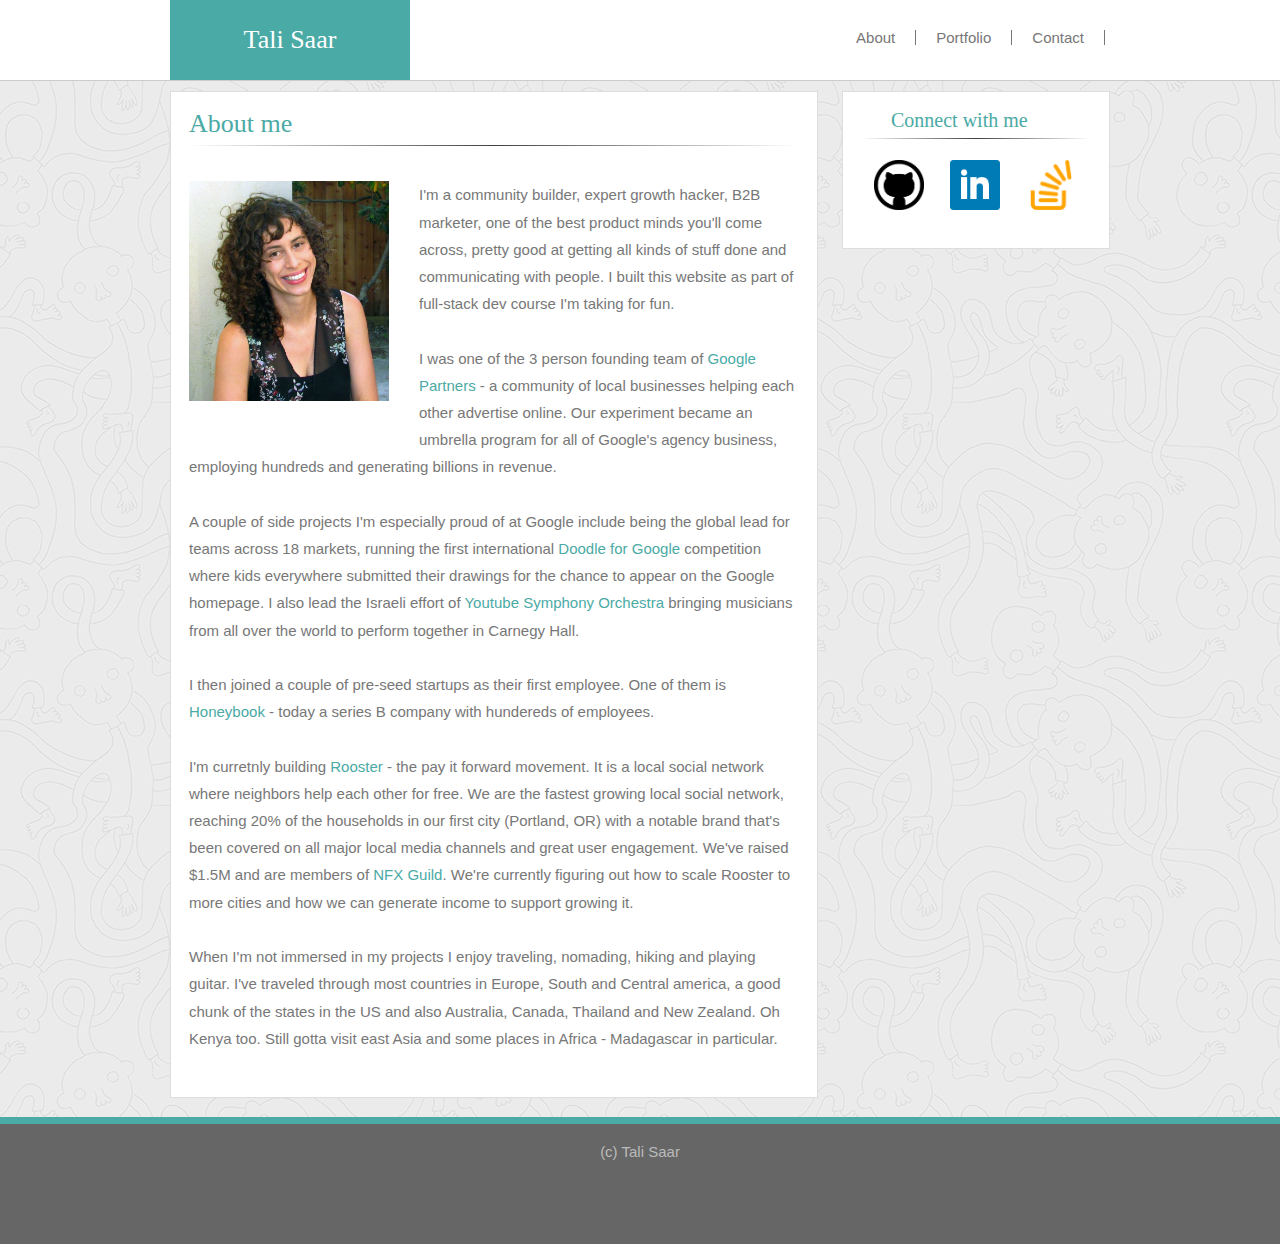
<file: index.html>
<!DOCTYPE html>
<html lang="en">

<head>
<meta charset="UTF-8">
<link rel="stylesheet" type="text/css" href="assets/css/reset.css">
  <link rel="stylesheet" type="text/css" href="assets/css/style.css">
  <title>Let's crush this portfolio!</title>
  <meta name="viewport" content="width=device-width, initial-scale=1.0">

</head>

<body>

	<header>
	
	<div id="nav">
		
		<div id="name_block">
		<a href="index.html"><h1 style="color:#FFFFFF">Tali Saar</h1></a>
		</div>
		
		<div id="button_container">
		<ul>
  			<li><a href="index.html">About</a></li>
  			<li><a href="portfolio.html">Portfolio</a></li>
 			 <li><a href="contact.html">Contact</a></li>
		</ul>
		</div>
	</div>
	</header>

<div id="footer_container">



<div id="container">

	<div id="mobile_nav">
		<ul id="mobile_nav_ul">
  			<li class="mobile_nav_li"><a class="mobile_nav_link" href="index.html">About</a></li>
  			<li class="mobile_nav_li"><a class="mobile_nav_link" href="portfolio.html">Portfolio</a></li>
 			 <li class="mobile_nav_li" id="mobile_nav_li_contact"><a class="mobile_nav_link" href="contact.html">Contact</a></li>
		</ul>
	</div>

	<div id="about_me">


			
			<div id="about_me_header">
			<h1>About me</h1>
			<hr>
			<br>
			</div>
		
			<div id="about_me_content">

			<img id="profile_photo" src="assets/images/Tali_profile.jpg" height="220" width="200">
			
			<p>I'm a community builder, expert growth hacker, B2B marketer, one of the best product minds you'll come across, pretty good at getting all kinds of stuff done and communicating with people. I built this website as part of full-stack dev course I'm taking for fun.</p><br>
			
			<p> I was one of the 3 person founding team of <a href="https://www.google.com/partners/" style = "text-decoration:none; color:#4aaaa5;" target="_blank">Google Partners</a> - a community of local businesses helping each other advertise online. Our experiment became an umbrella program for all of Google's agency business, employing hundreds and generating billions in revenue. </p><br>

			<p>A couple of side projects I'm especially proud of at Google include being the global lead for teams across 18 markets, running the first international <a href="https://www.youtube.com/embed/wMH7QEikS1g?autoplay=1" style = "text-decoration:none; color:#4aaaa5;" target="_blank">Doodle for Google</a> competition where kids everywhere submitted their drawings for the chance to appear on the Google homepage. I also lead the Israeli effort of <a href="https://www.youtube.com/watch?v=LnKJpYGCLsg" style = "text-decoration:none; color:#4aaaa5;" target="_blank">Youtube Symphony Orchestra</a> bringing musicians from all over the world to perform together in Carnegy Hall.</p><br>


			<p> I then joined a couple of pre-seed startups as their first employee. One of them is <a href="http://www.honeybook.com" style = "text-decoration:none; color:#4aaaa5;" target="_blank">Honeybook</a> - today a series B company with hundereds of employees. </p><br>

			<p> I'm curretnly building <a href="http://www.rooster.co" style = "text-decoration:none; color:#4aaaa5;" target="_blank">Rooster</a> - the pay it forward movement. It is a local social network where neighbors help each other for free. We are the fastest growing local social network, reaching 20% of the households in our first city (Portland, OR) with a notable brand that's been covered on all major local media channels and great user engagement. We've raised $1.5M and are members of <a href="http://www.nfx.co" style = "text-decoration:none; color:#4aaaa5;" target="_blank">NFX Guild</a>. We're currently figuring out how to scale Rooster to more cities and how we can generate income to support growing it.</p><br>

			<p> When I'm not immersed in my projects I enjoy traveling, nomading, hiking and playing guitar. I've traveled through most countries in Europe, South and Central america, a good chunk of the states in the US and also Australia, Canada, Thailand and New Zealand. Oh Kenya too. Still gotta visit east Asia and some places in Africa - Madagascar in particular. </p><br>

			<div class="clear"></div>

			</div>


	</div>
			


<div id="side_bar">
		
			<div id="side_bar_header">
		<h3>Connect with me</h3>
		<hr>
			</div>

		<div id="side_bar_icons">
		<a href="https://github.com/talisaar/" target="_blank"><img class="icon" id="github" src="assets/images/github.png" height="50" width="50"></a>
		<a href="https://www.linkedin.com/in/talisaar/" target="_blank"><img class="icon" id="linkedin" src="assets/images/linkedin.png" height="50" width="50"></a>
		<a href="https://stackoverflow.com/users/2253363/talisaar" target="_blank"><img class="icon" id="stackoverflow" src="assets/images/stackoverflow.png" height="50" width="50"></a>
		</div>
	
</div>

<div class="clear"><br></div>


</div>

<footer>
<p style="text-align: center; color: #BBBBBB;">(c) Tali Saar</p>
</footer>

</div>



</body>
</html>
</file>
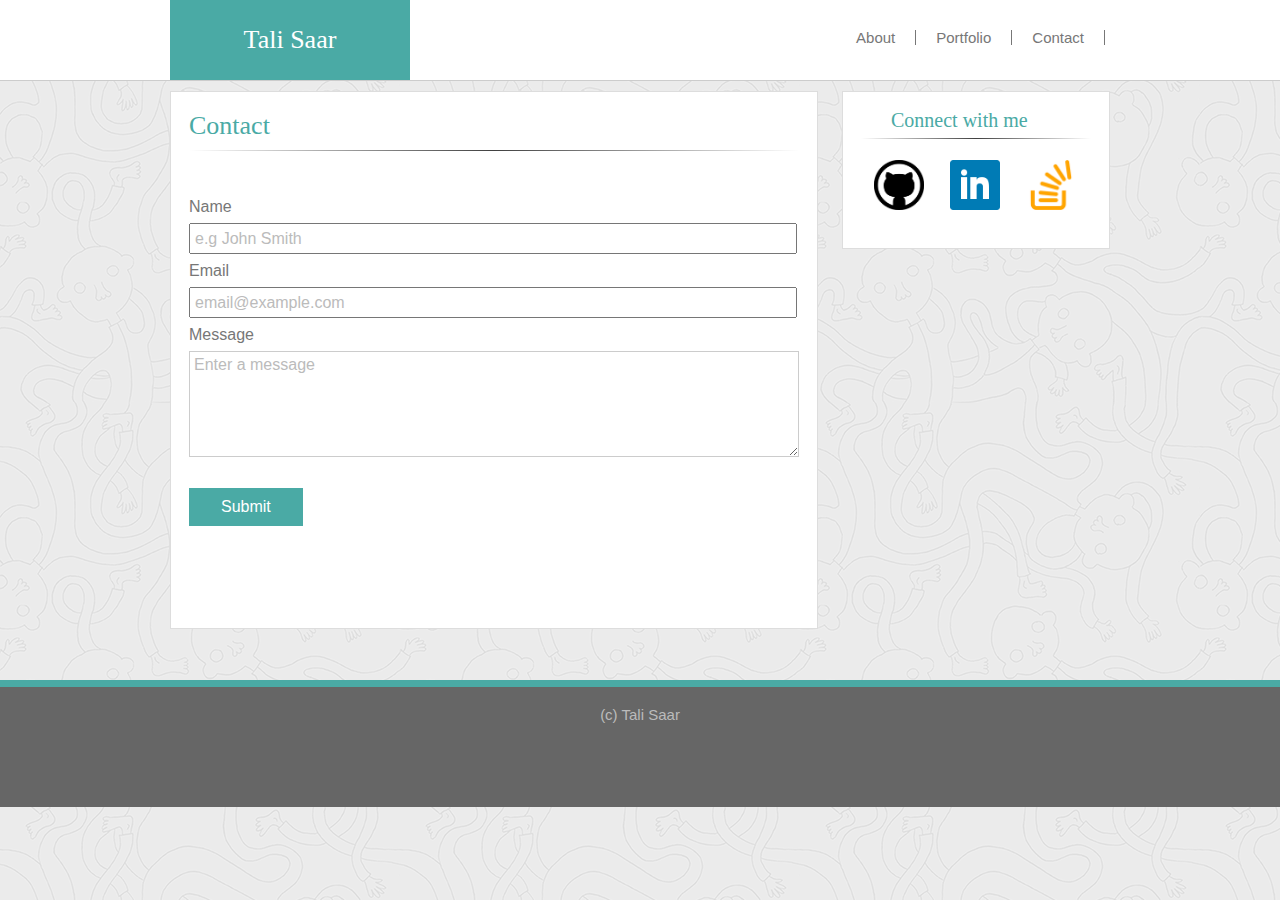
<file: contact.html>
<!DOCTYPE html>
<html lang="en">

<head>
<meta charset="UTF-8">
  <link rel="stylesheet" type="text/css" href="assets/css/reset.css">
  <link rel="stylesheet" type="text/css" href="assets/css/style.css">
  <title>Let's crush this portfolio!</title>
  <meta name="viewport" content="width=device-width, initial-scale=1.0">

</head>

<body>

	<header>
	<div id="nav">
		<div id="name_block">
		<a href="index.html"><h1 style="color:#FFFFFF">Tali Saar</h1></a>
		</div>

		<div id="button_container">
		<ul>
  			<li><a href="index.html">About</a></li>
  			<li><a href="portfolio.html">Portfolio</a></li>
 			 <li><a href="contact.html">Contact</a></li>
		</ul>
		</div>
	</div>
	</header>

<div id="footer_container">

<div id="container">
	
	<div id="mobile_nav">
		<ul id="mobile_nav_ul">
  			<li class="mobile_nav_li"><a class="mobile_nav_link" href="index.html">About</a></li>
  			<li class="mobile_nav_li"><a class="mobile_nav_link" href="portfolio.html">Portfolio</a></li>
 			 <li class="mobile_nav_li" id="mobile_nav_li_contact"><a class="mobile_nav_link" href="contact.html">Contact</a></li>
		</ul>
	</div>

	<div id="contact">
			
				<div id="contact_header">
					<h1>Contact</h1>
					<hr>
					<br>
				</div>
		
				<div id="contact_content">
					<form>
  					Name<br>
  					<input type="textarea" name="name" placeholder="e.g John Smith"><br>
  					Email<br>
  					<input type="textarea" name="email" placeholder="email@example.com"><br>
  					Message<br>
  					<textarea id="textarea" placeholder="Enter a message"></textarea><br>
					<button class="button" type="button">Submit</button>
					</form>
	</div>

	<div class="clear"><br></div>

	</div>


	<div id="side_bar">
		<div id="side_bar_header">
		<h3>Connect with me</h3>
		<hr>
		</div>

		<div id="side_bar_icons">
		<a href="https://github.com/talisaar/" target="_blank"><img class="icon" id="github" src="assets/images/github.png" height="50" width="50"></a>
		<a href="https://www.linkedin.com/in/talisaar/" target="_blank"><img class="icon" id="linkedin" src="assets/images/linkedin.png" height="50" width="50"></a>
		<a href="https://stackoverflow.com/users/2253363/talisaar" target="_blank"><img class="icon" id="stackoverflow" src="assets/images/stackoverflow.png" height="50" width="50"></a>

		</div>
	</div>
									<div class="clear"><br><br><br></div>



</div>
<footer>
<p style="text-align: center; color: #BBBBBB;">(c) Tali Saar</p>
</footer>


</div>




</body>
</html>
</file>
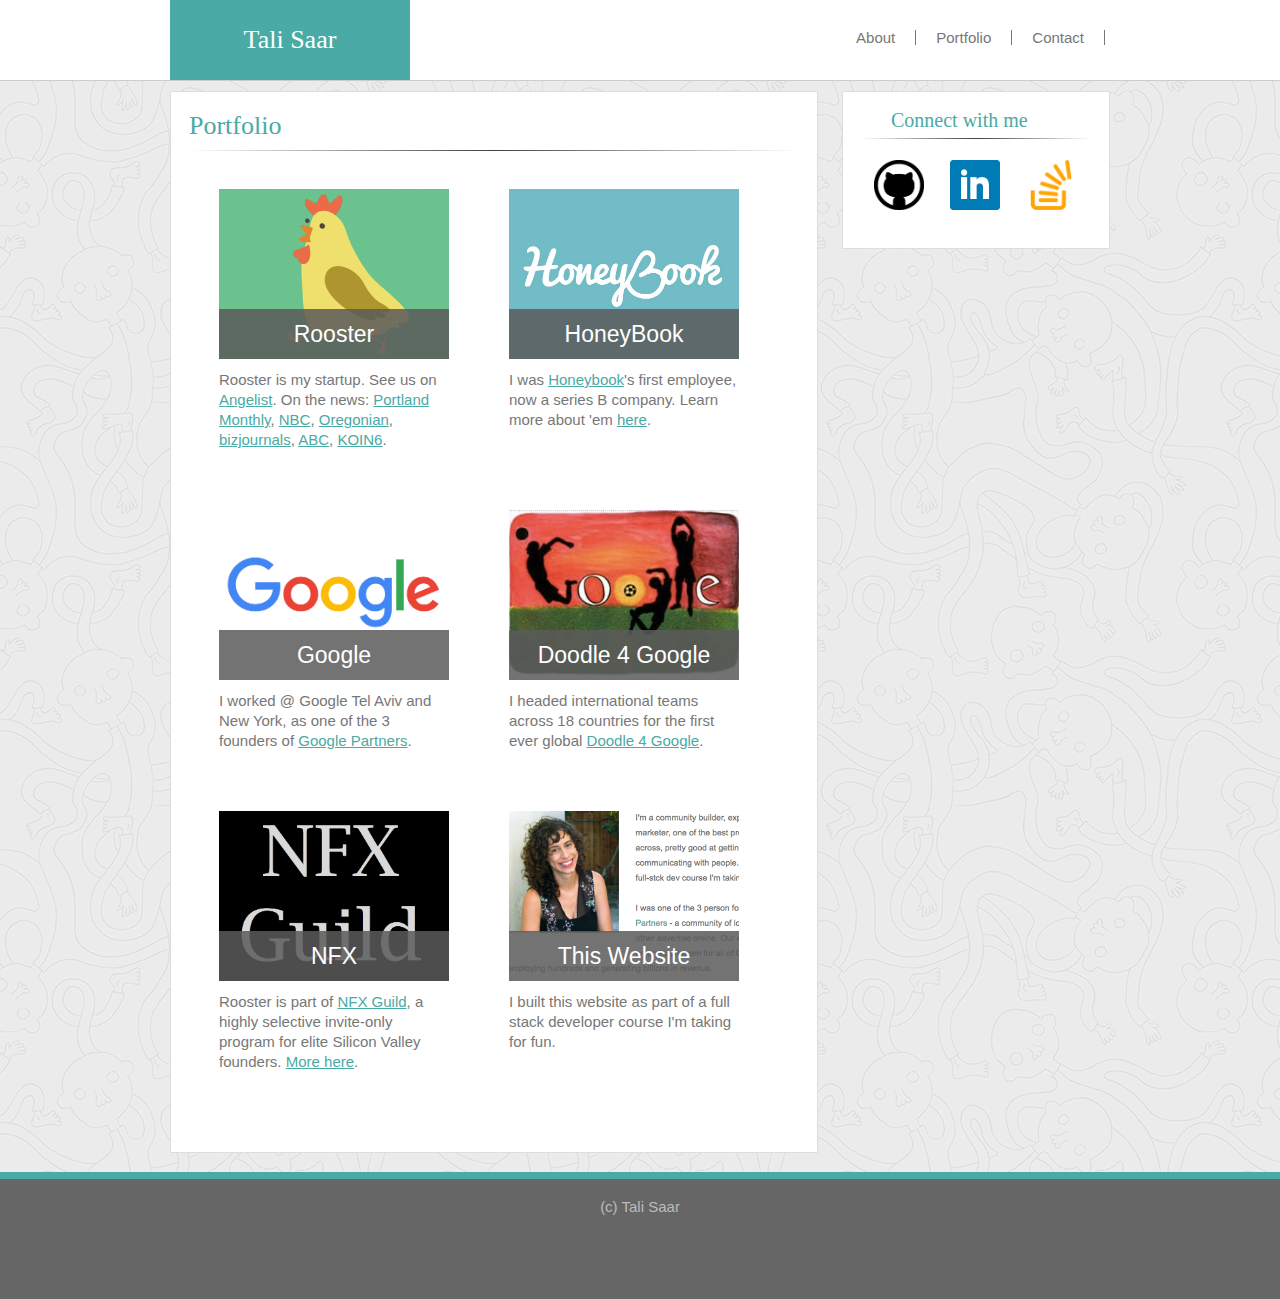
<file: portfolio.html>
<!DOCTYPE html>
<html lang="en">

<head>
<meta charset="UTF-8">
  <link rel="stylesheet" type="text/css" href="assets/css/reset.css"> 
  <link rel="stylesheet" type="text/css" href="assets/css/style.css">
  <title>Let's crush this portfolio!</title>
  <meta name="viewport" content="width=device-width, initial-scale=1.0">

</head>

<body>

	<header>
	<div id="nav">
		<div id="name_block">
		<a href="index.html"><h1 style="color:#FFFFFF">Tali Saar</h1></a>
		</div>

		<div id="button_container">
		<ul>
  			<li><a href="index.html">About</a></li>
  			<li><a href="portfolio.html">Portfolio</a></li>
 			 <li><a href="contact.html">Contact</a></li>
		</ul>
		</div>
	</div>
	</header>

<div id="footer_container">

<div id="container">

	<div id="mobile_nav">
		<ul id="mobile_nav_ul">
  			<li class="mobile_nav_li"><a class="mobile_nav_link" href="index.html">About</a></li>
  			<li class="mobile_nav_li"><a class="mobile_nav_link" href="portfolio.html">Portfolio</a></li>
 			 <li class="mobile_nav_li" id="mobile_nav_li_contact"><a class="mobile_nav_link" href="contact.html">Contact</a></li>
		</ul>
	</div>

		<div id="portfolio_main">
			
				<div id="portfolio_main_header">
				<h1>Portfolio</h1>
				<hr>
				</div>
		
				<div id="portfolio_main_content">
				
					
					<div class="portfolio_duo" id="line1">
				
						<div class="portfolio_div" id="1">

							<a href="http://www.rooster.co" target="_blank">
							<img class="portfolio_img" id="github" src="assets/images/Rooster.png" height="170px" width="230px">
						
							<div class="overlay" id="1">
							Rooster
							</div>
					
							</a>
							<p style="width:230px; line-height:20px;">Rooster is my startup. See us on <a href="http://angel.co/rooster" style = "text-decoration:underline; color:#4aaaa5;" target="_blank">Angelist</a>. On the news: <a href="https://www.pdxmonthly.com/articles/2016/3/7/why-portland-is-embracing-this-california-made-community-site" style = "text-decoration:underline; color:#4aaaa5;" target="_blank">Portland Monthly</a>, <a href="http://www.kgw.com/entertainment/portland-rooster-neighbors-helping-neighbors-for-free/23887544" style = "text-decoration:underline; color:#4aaaa5;" target="_blank">NBC</a>, <a href="http://www.oregonlive.com/portland/index.ssf/2015/12/a_portland_womans_request_for.html" style = "text-decoration:underline; color:#4aaaa5;" target="_blank">Oregonian</a>, <a href="http://www.bizjournals.com/portland/blog/techflash/2016/01/portland-seed-funds-latest-investment-will-help.html" style = "text-decoration:underline; color:#4aaaa5;" target="_blank">bizjournals</a>, <a href="http://katu.com/news/local/more-people-using-rooster-website-to-pay-it-forward-in-portland" style = "text-decoration:underline; color:#4aaaa5;" target="_blank">ABC</a>, <a href="http://koin.com/2015/12/25/portland-teacher-with-als-gets-help-from-rooster/" style = "text-decoration:underline; color:#4aaaa5;" target="_blank">KOIN6</a>.
							</p>

						</div>

						<div class="portfolio_div" id="2">

							<a href="http://www.honeybook.com" target="_blank">
							<img class="portfolio_img" id="github" src="assets/images/Honeybook.png" height="170px" width="230px">
							
							<div class="overlay" id="1">
							HoneyBook
							</div>
							</a>

							<p style="width:230px; line-height:20px;">I was <a href="http://www.honeybook.com" style = "text-decoration:underline; color:#4aaaa5;" target="_blank">Honeybook</a>'s first employee, now a series B company. Learn more about 'em <a href="http://www.bizjournals.com/sanjose/blog/techflash/2015/03/sf-events-startup-honeybook-raises-22m-in-series-b.html" style = "text-decoration:underline; color:#4aaaa5;" target="_blank">here</a>. <br><br>					

						</div>
					</div>

					<div class="portfolio_duo" id="line2">

						<div class="portfolio_div" id="3">
							<a href="http://www.google.com" target="_blank">
							<img class="portfolio_img" id="github" src="assets/images/Google.png" height="170px" width="230px">
								<div class="overlay" id="1">
								Google
								</div>
							</a>
							<p style="width:230px; line-height:20px;">I worked @ Google Tel Aviv and New York, as one of the 3 founders of <a href="https://www.google.com/partners/" style = "text-decoration:underline; color:#4aaaa5;" target="_blank">Google Partners</a>.</p>

						</div>

						<div class="portfolio_div" id="4">
							<a href="https://www.youtube.com/embed/wMH7QEikS1g?autoplay=1" target="_blank">
							<img class="portfolio_img" id="github" src="assets/images/D4G.png" height="170px" width="230px">
							<div class="overlay" id="1">
							Doodle 4 Google
							</div>
						</a>
						<p style="width:230px; line-height:20px;">I headed international teams across 18 countries for the first ever global <a href="https://www.youtube.com/embed/wMH7QEikS1g?autoplay=1" style = "text-decoration:underline; color:#4aaaa5;" target="_blank">Doodle 4 Google</a>.</p>

						</div>
					</div>

					<div class="portfolio_duo" id="line3">

						<div class="portfolio_div" id="5">
						<a href="http://www.nfx.com" target="_blank">
						<img class="portfolio_img" id="github" src="assets/images/NFX.png" height="170px" width="230px">
							<div class="overlay" id="1">
							NFX
							</div>
								</a>
							<p style="width:230px; line-height:20px;">Rooster is part of <a href="https://www.nfx.com" style = "text-decoration:underline; color:#4aaaa5;" target="_blank">NFX Guild</a>, a highly selective invite-only program for elite Silicon Valley founders. <a href="https://techcrunch.com/2015/09/18/james-currier-and-stad-chudnovsky-takes-the-wraps-off-their-new-incubator-nfx-guild/" style = "text-decoration:underline; color:#4aaaa5;" target="_blank">More here</a>.</p>
						</div>

						<div class="portfolio_div" id="6">
							<a href="http://talisaar.github.io" target="_blank">
							<img class="portfolio_img" id="github" src="assets/images/TaliSaarWebsite.png" height="170px" width="230px">
					
							<div class="overlay" id="1">
							This Website
							</div>
					
							</a>
							<p style="width:230px; line-height:20px;">I built this website as part of a full stack developer course I'm taking for fun.</p>
						</div>
					</div>

								<div class="clear"><br></div>
	
				</div>

				</div>

								<div id="side_bar">
									
									<div id="side_bar_header">
									<h3>Connect with me</h3>
									<hr>
									</div>

									<div id="side_bar_icons">
									<a href="https://github.com/talisaar/" target="_blank"><img class="icon" id="github" src="assets/images/github.png" height="50" width="50"></a>
									<a href="https://www.linkedin.com/in/talisaar/" target="_blank"><img class="icon" id="linkedin" src="assets/images/linkedin.png" height="50" width="50"></a>
									<a href="https://stackoverflow.com/users/2253363/talisaar" target="_blank"><img class="icon" id="stackoverflow" src="assets/images/stackoverflow.png" height="50" width="50"></a>
									</div>

								</div>
		</div>

									<div class="clear"><br></div>
<footer>
<p style="text-align: center; color: #BBBBBB;">(c) Tali Saar</p>
</footer>

</div>


</div>



</body>
</html>
</file>
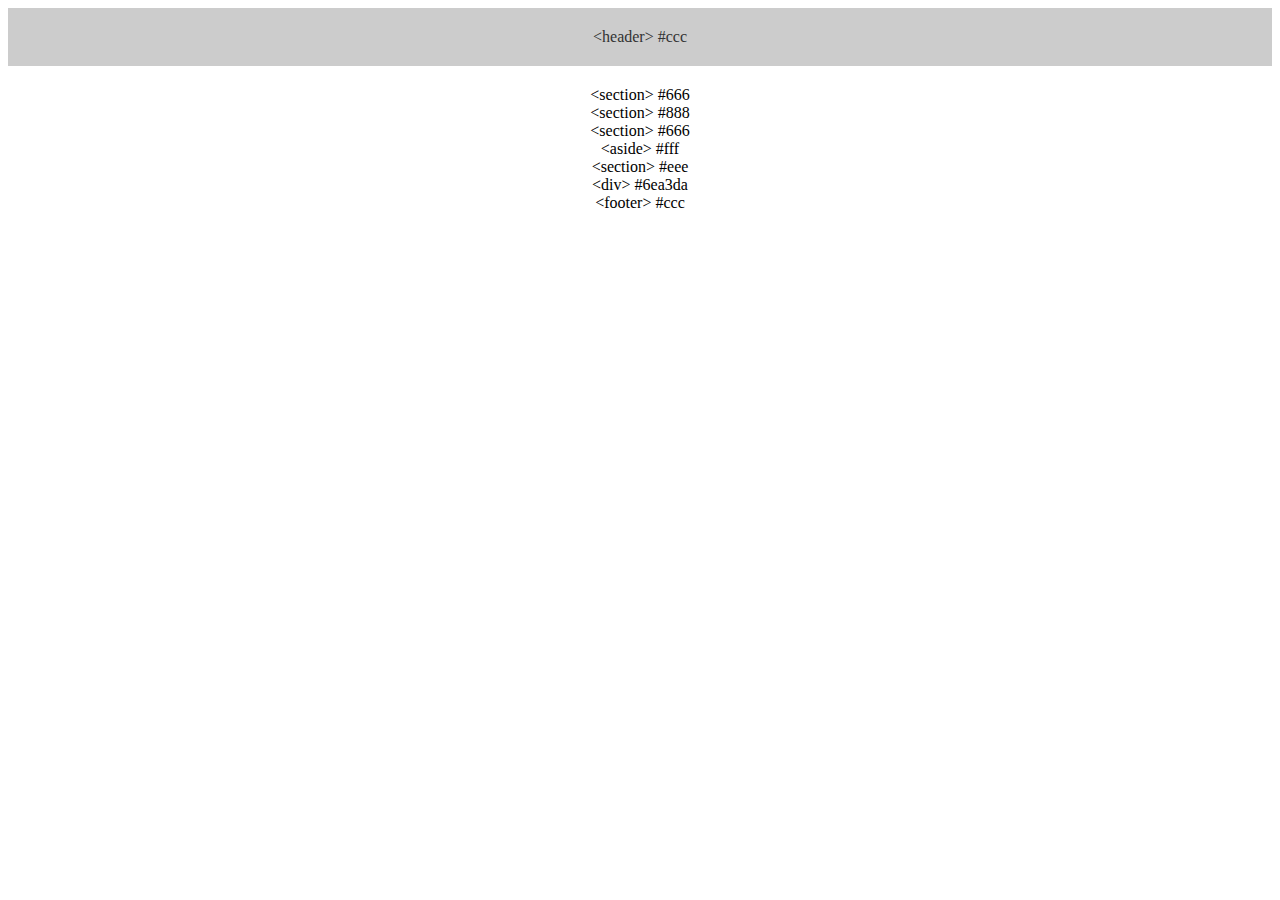
<file: assets/images/Unsolved/floats.html>
<!-- STUDENTS: Head to float.css for your assignment -->
<!DOCTYPE html>
<html lang="en-us">

<head>
  <meta charset="UTF-8">
  <title>Floats</title>
  <link rel="stylesheet" type="text/css" href="floats.css">
</head>

<body>

  <header>
    &lt;header&gt; #ccc
  </header>

  <section id="left">
    &lt;section&gt; #666
  </section>

  <section id="middle">
    &lt;section&gt; #888
  </section>

  <section id="right">
    &lt;section&gt; #666
  </section>

  <section id="full">
    <aside>
      &lt;aside&gt; #fff
    </aside>
    &lt;section&gt; #eee
    <div id="division">
      &lt;div&gt; #6ea3da
    </div>
  </section>

  <footer>
    &lt;footer&gt; #ccc
  </footer>

</body>

</html>
</file>
<file: assets/css/style.css>
html {
	height: 100%;
}

#mobile_nav  {
	display: none;
	height: 0px;
	width:0px;
}

h1, h2, h3{
	font-family: 'Georgia', Times, Times New Roman, serif;
}

h1 {
	color:#4aaaa5;
	font-weight: normal;
	font-size: 26px;
}

h2, h3 {
	color:#4aaaa5;
	font-size: 20px;
	font-weight: normal;

}

h3 {
	padding-left:30px;
}

hr {
    border: 0;
    height: 1px;
    background-image: linear-gradient(to right, rgba(0, 0, 0, 0), rgba(0, 0, 0, 0.75), rgba(0, 0, 0, 0));
}

p,a {
	font-family: 'Arial', 'Helvetica Neue', Helvetica, sans-serif;
	color: #777777;
	font-size: 15px;
}


a:link {
	text-decoration: none;
}


a:visited {
}


a:hover{
	color: #4aaaa5;
}

a:active {
}


nav {
	height: 100px;


}

ul {
	list-style-type: none;
    margin: auto;
    margin-top: 30px;
}

li {
	float:left;
	line-height: 15px;
	padding-left: 20px;
	padding-right: 20px;
	border-right: 1px solid #777777;
	color: #777777;
}



body{
	margin: auto;
	height: 100%;
	width:100%;
	background-image: url("../images/ignasi_pattern_s/ignasi_pattern_s.png");

}

header {
	
	background-color:#FFFFFF;
	height: 80px;
	margin: 0px;
	padding:0px;
	border-bottom-color: #cccccc;
	border-bottom-width: 1px;
	border-bottom-style: solid;
	}

footer {
	/*display: inline-block;*/
	background-color:#666666;
	height: 100px;
	width: 100%;
	position: absolute;
	bottom: -120px;
    /*top: 1000px;*/
    border-top-color: #4aaaa5;
	border-top-width: 7px;
	border-top-style: solid;
	padding-top: 20px;
}



input {
	width: 98%;
	height: 25px;
	font-size: 18px;
	padding-left: 4px;
	color: #666666;

}

::-webkit-input-placeholder { /* Chrome/Opera/Safari */
  color: #bbbbbb;
  font-size: 16px;
}
::-moz-placeholder { /* Firefox 19+ */
  color: #bbbbbb;
  font-size: 16px;

}
:-ms-input-placeholder { /* IE 10+ */
  color: #bbbbbb;
  font-size: 16px;

}
:-moz-placeholder { /* Firefox 18- */
  color: #bbbbbb;
  font-size: 16px;

}

button {
	margin-top: 20px;
	background-color: #4aaaa5;
	color:#FFFFFF;
}

#textarea {
height: 100px;
width: 99%; 
padding: 0px;
border-color: #cccccc;
border-style: solid;
font-size: 18px;
border-width: 1px;
padding-left: 4px;
padding-top: 4px;
color: #666666;
font-family: Arial;


}


#contact_content {
	font-family: 'Arial', 'Helvetica Neue', Helvetica, sans-serif;
	color: #777777;
}

.portfolio_div {
	float: left;
	padding:30px;
	position:relative;

	}

	.overlay {
		position:absolute;
		height: 50px;
		line-height: 50px;
		width: 230px;
		top:150px;
		left:30px;
		background-color:rgba(90,90,90,0.85);
		color: #FFFFFF;
		text-align: center;
		display:block;
		vertical-align: middle;
		font-size: 23px;

	}

.icon {
	float: left;
	padding:13px;
}


#nav {
	width: 100%;
	max-width: 960px;
	position: relative;
	margin: auto;
	border-color: red;
	border-width: 10px;
}

#name_block {
	height: 80px;
	width: 200px;
	line-height: 80px;
	background-color: #4aaaa5;
	text-align: center;
	color: #FFFFFF;
	padding-right: 20px;
	padding-left: 20px;
	/*display: table-cell;*/
	vertical-align: middle;
	position: absolute;
	/*left:0px;*/
	left:10px;
}


#button_container {
	height: 100px;
	/*width: 300px;*/
	line-height: 100px;
    position: absolute;
 	/*right:0px;*/
 	right:15px;
}


#container {

	width:960px;
	margin: auto;
	position:relative;
}

#footer_container {
	width: 100%;
	position: relative;
}

#about_me {
	display: inline-block;
	/*height: 950px;*/
	width: 610px;
	background-color: #FFFFFF;
	float:left;
	margin: 10px;
	line-height: 170%;
	padding: 18px;
	border-color: #dddddd;
	border-width: 1px;
	border-style: solid;

}

.clear {
	clear: both;
}

#contact {
	display: inline-block;
	min-height: 500px;
	width: 610px;
	background-color: #FFFFFF;
	float:left;
	margin: 10px;
	line-height: 200%;
	padding: 18px;
	border-color: #dddddd;
	border-width: 1px;
	border-style: solid;

}

#portfolio_main {
	display: inline-block;
	/*height: 1000px;*/
	width: 610px;
	background-color: #FFFFFF;
	float:left;
	margin: 10px;
	line-height: 200%;
	padding: 18px;
	border-color: #dddddd;
	border-width: 1px;
	border-style: solid;
}

#side_bar {
	display: table-cell;
	height: 120px;
	width:230px;
	background-color: #FFFFFF;
	float: right;
	margin: 10px;
	padding: 18px;
	border-color: #dddddd;
	border-width: 1px;
	border-style: solid;


}

#side_bar_header {
vertical-align: middle;
}

#profile_photo {
	float: left;
	padding-right: 30px;
	padding-bottom: 30px;
}

.button {
    background-color: #4aaaa5;
    border: none;
    color: white;
    padding: 10px 32px;
    text-align: center;
    text-decoration: none;
    display: inline-block;
    font-size: 16px;
}

.button:hover {
    background-color: #5bbbb6; 
    color: white;
}

.button:active {

	    background-color: #399995; 
    color: white;


}



/*FOR DESKTOP SCREENS*/
@media screen and (max-width: 980px) {

}



/*FOR TABLET SCREENS*/

@media screen and (max-width: 768px) {



#side_bar {
	height: 120px;
	width: 90%;
	background-color: #FFFFFF;
	float: left;
	margin: 10px;
	padding: 18px;
	border-color: #dddddd;
	border-width: 1px;
	border-style: solid;
	position: relative;

}


#side_bar_header {
vertical-align: middle;
}

#side_bar_icons {

	position: absolute;
	width: 90%;

}

.icon {
	padding-right:11%;
	padding-left:11%;

}

#github {
}

#stackoverflow {

}

#linkedin {
}


footer {
	/*display: inline-block;*/
	background-color:#666666;
	height: 100px;
	width: 100%;
	position: absolute;
	bottom: -125px;
    /*top: 1000px;*/
    border-top-color: #4aaaa5;
	border-top-width: 7px;
	border-top-style: solid;
	padding-top: 20px;
}

#container {

	width:90%;
	max-width: 768px;
	/*height: 600px;*/
	margin: auto;
	/*position:relative;*/
}

#footer_container {
	width: 100%;
	position: relative;
	max-width: 768px;
}

#portfolio_main {
	
	width: 90%;
	}

#about_me {
	/*height: 950px;*/
	width:90%;


}

#contact {
	min-height: 500px;
	width: 90%;
	

}



/*FOR MOBILE SCREENS*/
@media screen and (max-width: 640px) {

header {
	
	width: 100%;
	background-color:#FFFFFF;
	height: 80px;
	margin: 0px;
	padding:0px;
	border-bottom-color: #cccccc;
	border-bottom-width: 1px;
	border-bottom-style: solid;
	}

#nav {
	width: 100%;
	max-width: 960px;
	position: relative;
	margin: auto;
	border-color: red;
	border-width: 10px;
	height: 100px;
}

#name_block {
	height: 80px;
	width: 200px;
	line-height: 80px;
	background-color: #4aaaa5;
	text-align: center;
	color: #FFFFFF;
	padding-right: 20px;
	padding-left: 20px;
	/*display: table-cell;*/
	vertical-align: middle;
	position: absolute;
	/*left:0px;*/
	left:10px;
}



#container {

	width:90%;
	max-width: 640px;
	/*height: 600px;*/
	margin: auto;
	/*position:relative;*/
	margin-top: 20px;

}

#about_me {
	display: inline-block;
	/*height: 950px;*/
	width:90%;
	max-width: 640px;
	background-color: #FFFFFF;
	float:left;
	margin: 0px;
	line-height: 170%;
	padding: 18px;
	border-color: #dddddd;
	border-width: 1px;
	border-style: solid;

}


#side_bar {
	height: 120px;
	width:90%;
	max-width: 640px;	
	background-color: #FFFFFF;
	float: left;
	margin: auto;
	margin-top: 10px;
	padding: 18px;
	border-color: #dddddd;
	border-width: 1px;
	border-style: solid;
	position: relative;

}


#side_bar_header {
vertical-align: middle;
}

#side_bar_icons {

	position: absolute;
	left: 40px;

}

.icon {
	padding-right: 8%;
	padding-left: 8%;

}


#contact {
	display: inline-block;
	min-height: 500px;
	width: 90%;
	background-color: #FFFFFF;
	float:left;
	margin: auto;
	line-height: 200%;
	padding: 18px;
	border-color: #dddddd;
	border-width: 1px;
	border-style: solid;

}

#portfolio_main {
	display: inline-block;
	/*height: 1000px;*/
	width: 90%;
	background-color: #FFFFFF;
	float:left;
	margin: auto;
	line-height: 200%;
	padding: 18px;
	border-color: #dddddd;
	border-width: 1px;
	border-style: solid;
}

.portfolio_div {
	float: left;
	padding:auto;
	position:relative;
	margin: auto;

	}

	#nav {
	width: 100%;
	max-width: 960px;
	position: relative;
	margin: auto;
	border-color: red;
	border-width: 10px;
}

#name_block {
	height: 80px;
	width: 200px;
	line-height: 80px;
	background-color: #4aaaa5;
	text-align: center;
	color: #FFFFFF;
	padding-right: 20px;
	padding-left: 20px;
	/*display: table-cell;*/
	vertical-align: middle;
	position: absolute;
	/*left:0px;*/
	left:10px;
}



#button_container {
	display: none;
	/*visibility: hidden*/;
	height: 60px;
	width: 85%;
	line-height: 60px;
    position: absolute;
    top: 90px;
 	left: 35px;
    padding:0px;
    margin:0px;
     background-color: #FFFF38;


}

#mobile_nav  {
	visibility: visible;
	display: inline-block;
	/*height: 950px;*/
	width:90%;
	max-width: 640px;
	background-color: #FFFFFF;
	float:left;
	margin: 0px;
	line-height: 100px;
	padding: 18px;
	border-color: #dddddd;
	border-width: 1px;
	border-style: solid;
	position: relative;
	bottom: 10px;
	padding-bottom: 30px;
	padding-left: 36px;
	padding-right: 0px;

}

#mobile_nav_ul {
	list-style-type: none;
    margin: auto;
    width: 400px;
    height: 200px;
    /*margin-top: 30px;*/
}

.mobile_nav_li {
/*	float:left;
	line-height: 15px;*/
	padding-left: 20px;
	padding-right: 20px;
	border-right: 1px solid #777777;
	color: #777777;
	margin: auto;


}


.mobile_nav_link {
	font-size: 20px;
}

#mobile_nav_li_contact {
		border-right: 0px;
}
</file>
<file: assets/images/Unsolved/floats.css>
/**
 * Float Layout Activity
 **/

* {
  box-sizing: border-box;
  text-align: center;
}

body {
}

header {
  padding: 20px;
  margin-bottom: 20px;
  color: #333;
  background: #ccc;
}

section {
}

#left {
}

#middle {
}

#right {
}

#full {
}

#division {
}

aside {
}

footer {
}
</file>
